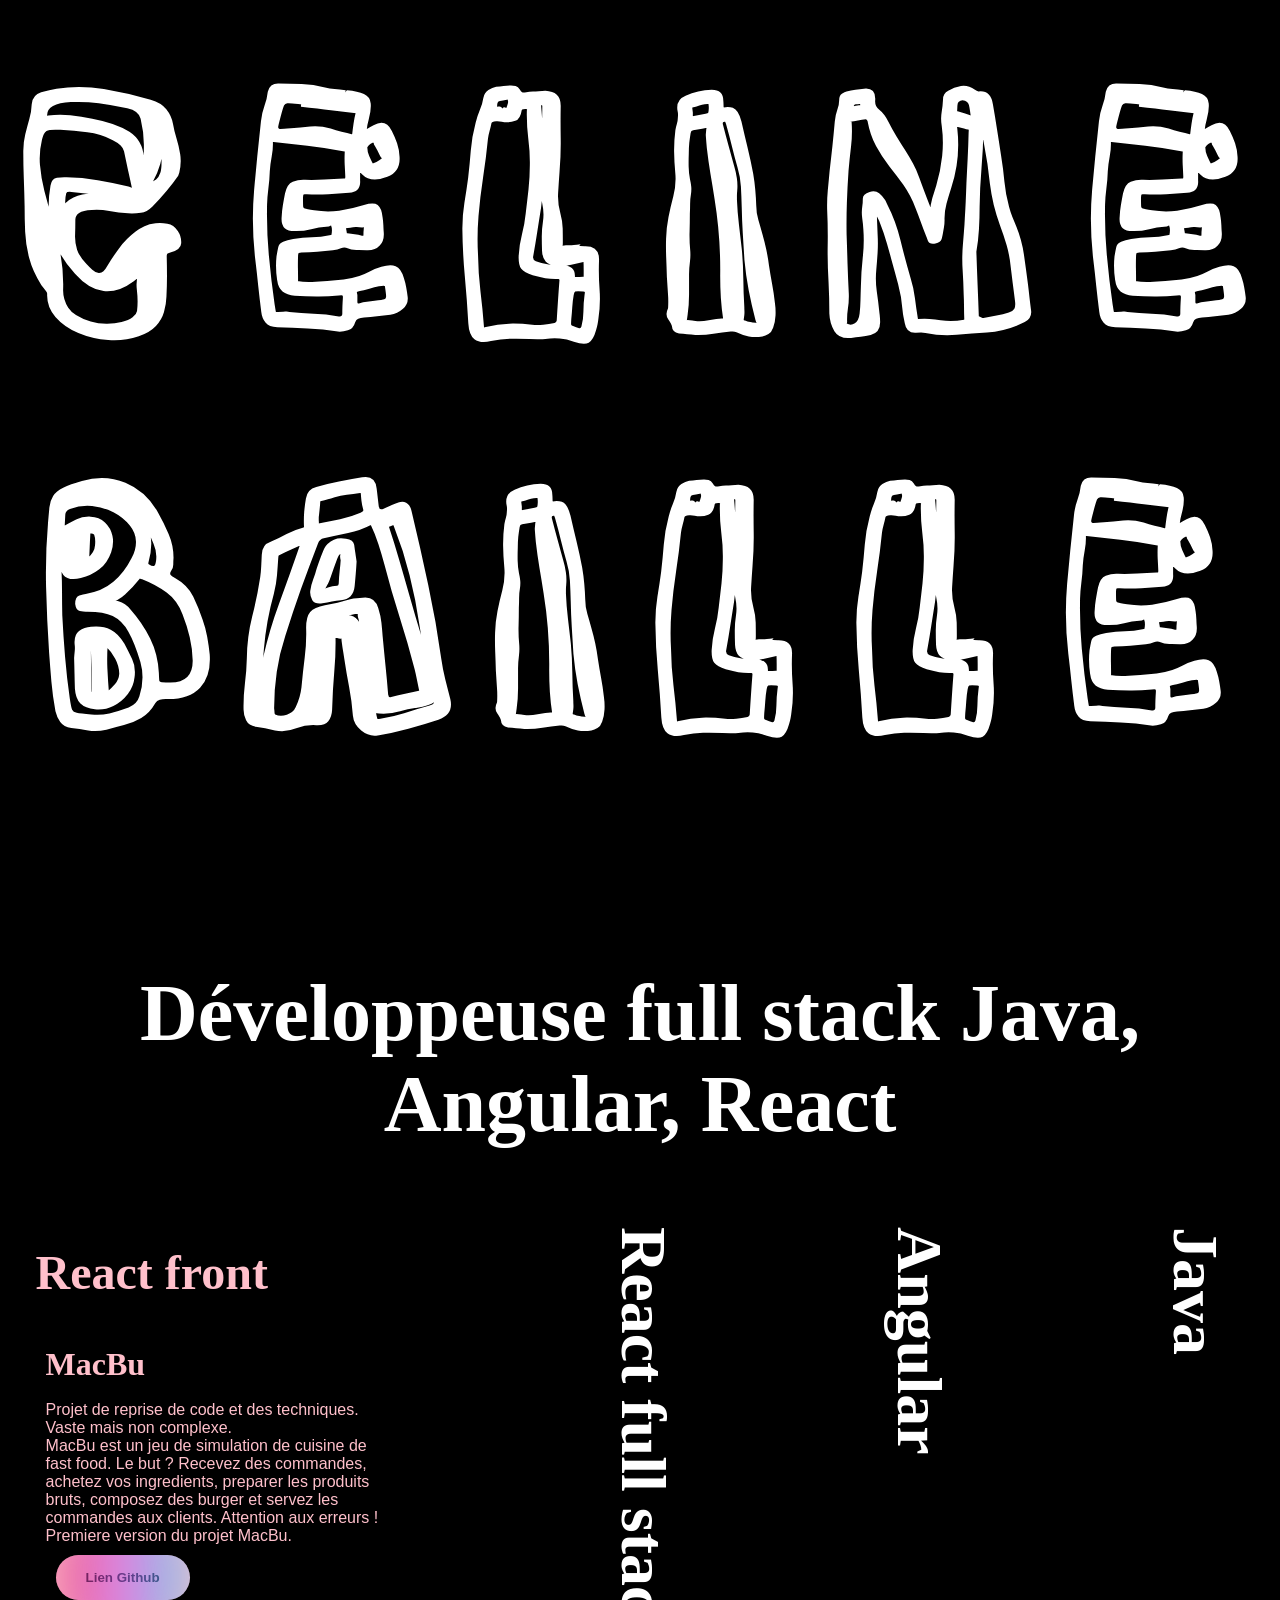
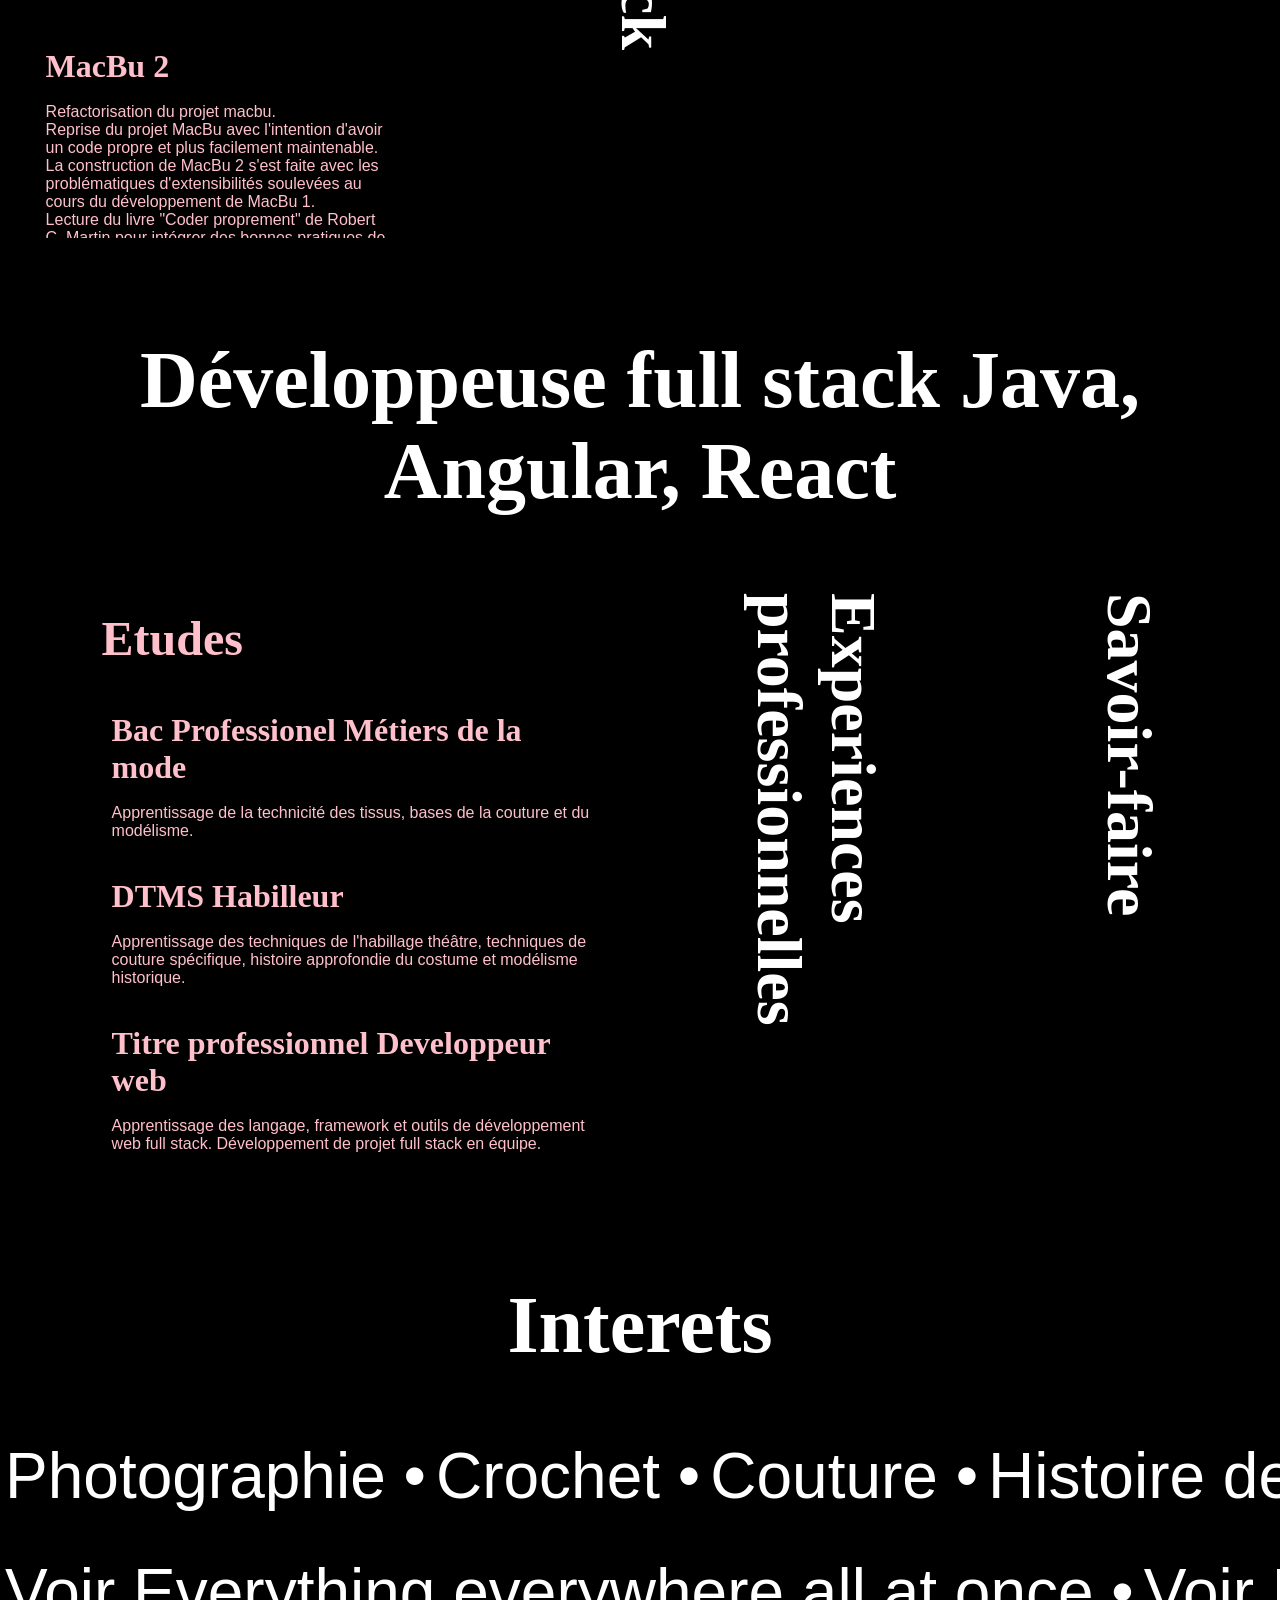
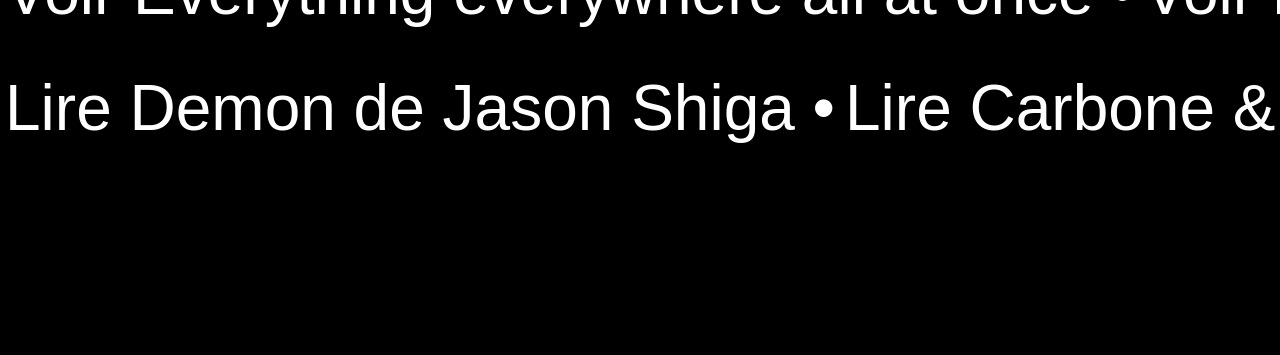
<file: docs/index.html>
<!doctype html>
<html lang="en">
  <head>
    <meta charset="UTF-8" />
    <link rel="icon" type="image/svg+xml" href="./assets/favicon-NaOjrWqv.png" />
    <meta name="viewport" content="width=device-width, initial-scale=1.0" />
    <title>Celine Baille</title>
    <script type="module" crossorigin src="./assets/index-4YKds1wK.js"></script>
    <link rel="stylesheet" crossorigin href="./assets/index-Du7SjtBK.css">
  </head>
  <body>
    <div id="root"></div>
  </body>
</html>
</file>
<file: docs/assets/index-Du7SjtBK.css>
@font-face{font-family:Rock3D;src:url(./Rock3D-Regular-CFQlrR_h.ttf)}h2,h3,h4{font-family:haettenschweiler,Impact}h1{font-size:17rem;text-align:center;margin:0;font-family:Rock3D,haettenschweiler,Impact}h2{font-size:5rem;text-align:center}h3{font-size:3rem}h4{font-size:2rem}p,li{font-family:helvetica,Arial}body{margin:0;background-color:#000;color:#fff}ul,li{list-style:none;margin:0;padding:0}.closeCard{display:none}.openCard ul ul{padding:0}.openCard::-webkit-scrollbar{width:8px}.openCard::-webkit-scrollbar-track{background:transparent}.openCard::-webkit-scrollbar-thumb{background-color:pink;border-radius:4px}.openCard{overflow-y:scroll;scrollbar-width:thin;scrollbar-color:pink transparent;height:100%}.projectButton{background-color:pink;margin:10px;display:inline-flex;align-items:center;justify-content:center;padding:15px 30px;border:0;position:relative;overflow:hidden;border-radius:10rem;transition:all .02s;font-weight:700;cursor:pointer;color:#252525;z-index:0;box-shadow:0 0 7px -5px #00000080}.projectButton:hover{background:#c1e4f8;color:#210055}.projectButton:active{transform:scale(.97)}.hoverEffect{position:absolute;inset:0;display:flex;align-items:center;justify-content:center;z-index:1}.hoverEffect a{background:#de004b;background:linear-gradient(90deg,#de004b,#bf46ff 49%,#00d4ff);border-radius:40rem;width:10rem;height:10rem;transition:.4s;filter:blur(20px);animation:effect infinite 3s linear;opacity:.5}.button:hover .hoverEffect a{width:8rem;height:8rem}@keyframes effect{0%{transform:rotate(0)}to{transform:rotate(360deg)}}a{text-decoration:none;color:#252525}.columnComponent{height:100vh}.columnContent{display:flex;flex-direction:row;justify-content:center;margin:2vw;height:60vh;width:95vw}.columnContent ul{padding:10px}.closeColumn:hover,.openColumn:hover{color:pink;cursor:pointer;transition:.5s}.closeColumn{width:20vw;display:flex;flex-direction:column;flex-wrap:wrap;align-content:center;justify-content:center;height:60vh}.openColumn{width:40vw;color:pink}.closeColumnTitle{font-size:4rem;margin:0;height:20vw;width:60vh;transform:rotate(90deg)}.openColumnTitle,h4{margin-top:2vh;margin-bottom:2vh}#interestsComponent{height:80vh;width:100vw;display:flex;flex-direction:column}#interestsTitle{padding:40px;font-size:5rem}.interestDefilant{display:block;padding:0;overflow:hidden;position:relative;width:100%;height:80px;margin-top:2vh;margin-bottom:2vh}.interestDefilant div{position:absolute;min-width:100%}.interestDefilant div ul{position:relative;display:flex;flex-direction:row;font-size:2rem;white-space:nowrap;top:0}#allInterest{animation:defilement 40s infinite linear}#moviesRecommandation{animation:defilement 60s infinite linear;animation-direction:reverse}#booksRecommandation{animation:defilement 60s infinite linear}.interestsText{flex-shrink:0;margin:5px;color:#fff;font-size:4rem}@keyframes defilement{0%{transform:translate(0)}to{transform:translate(-50%)}}@keyframes titleAnimation{0%{font-size:20rem;opacity:1}to{font-size:200rem;opacity:0}}.titleContainer{width:100%;height:100vh;border:solid black 1px}
</file>
